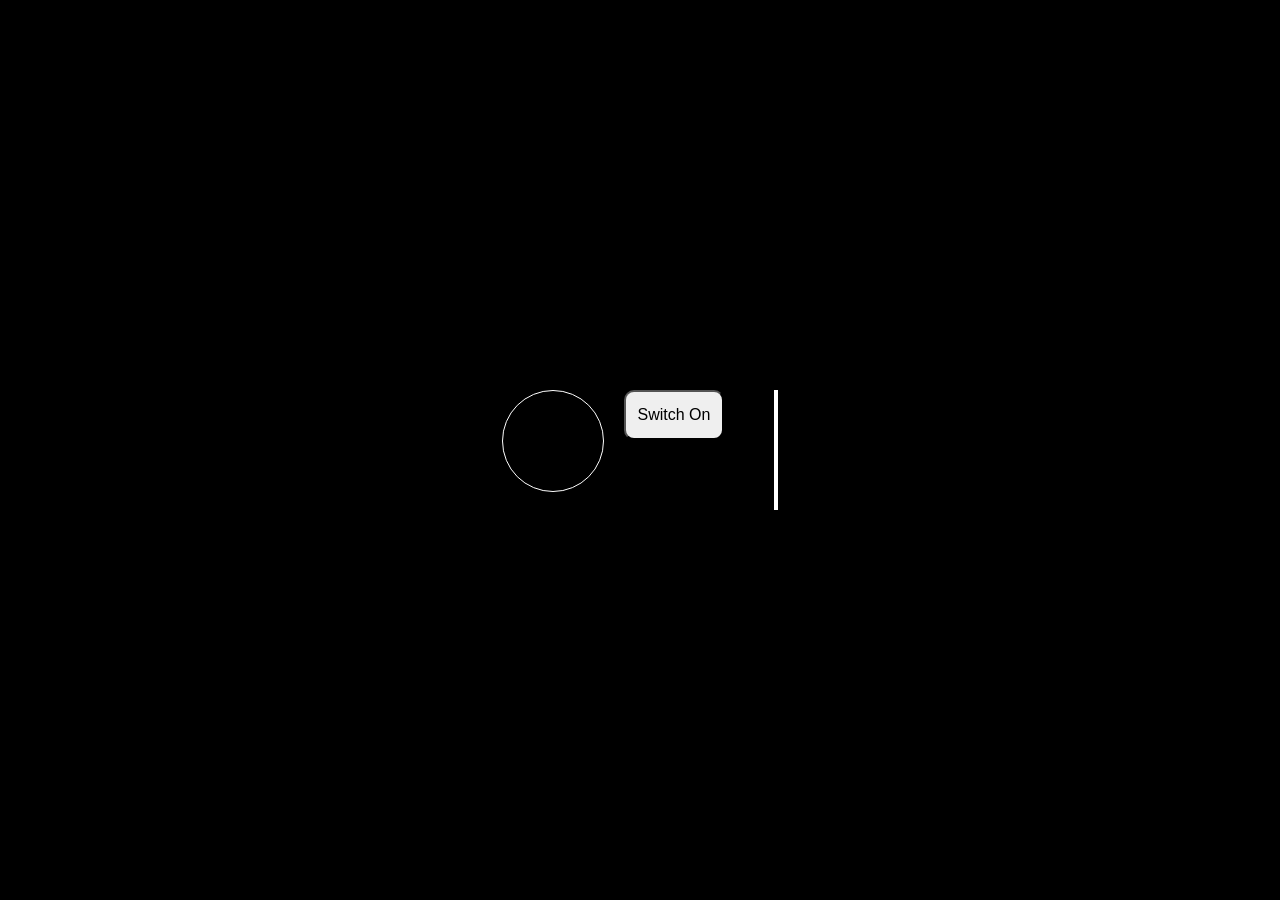
<file: bulb/index.html>
<!DOCTYPE html>
<html lang="en">
<head>
    <meta charset="UTF-8">
    <meta name="viewport" content="width=device-width, initial-scale=1.0">
    <title>Bulb</title>
    <link rel="stylesheet" href="style.css">
</head>
<body>
    <div class="main">
        <div class="bulb"></div>
        <button class="switch" onclick="glowBulb()">Switch On</button>
        <div class="cord" onmousedown="pullDown()" onmouseup="releaseCord()"></div>
    </div>
    <script src="index.js"></script>
</body>
</html>
</file>
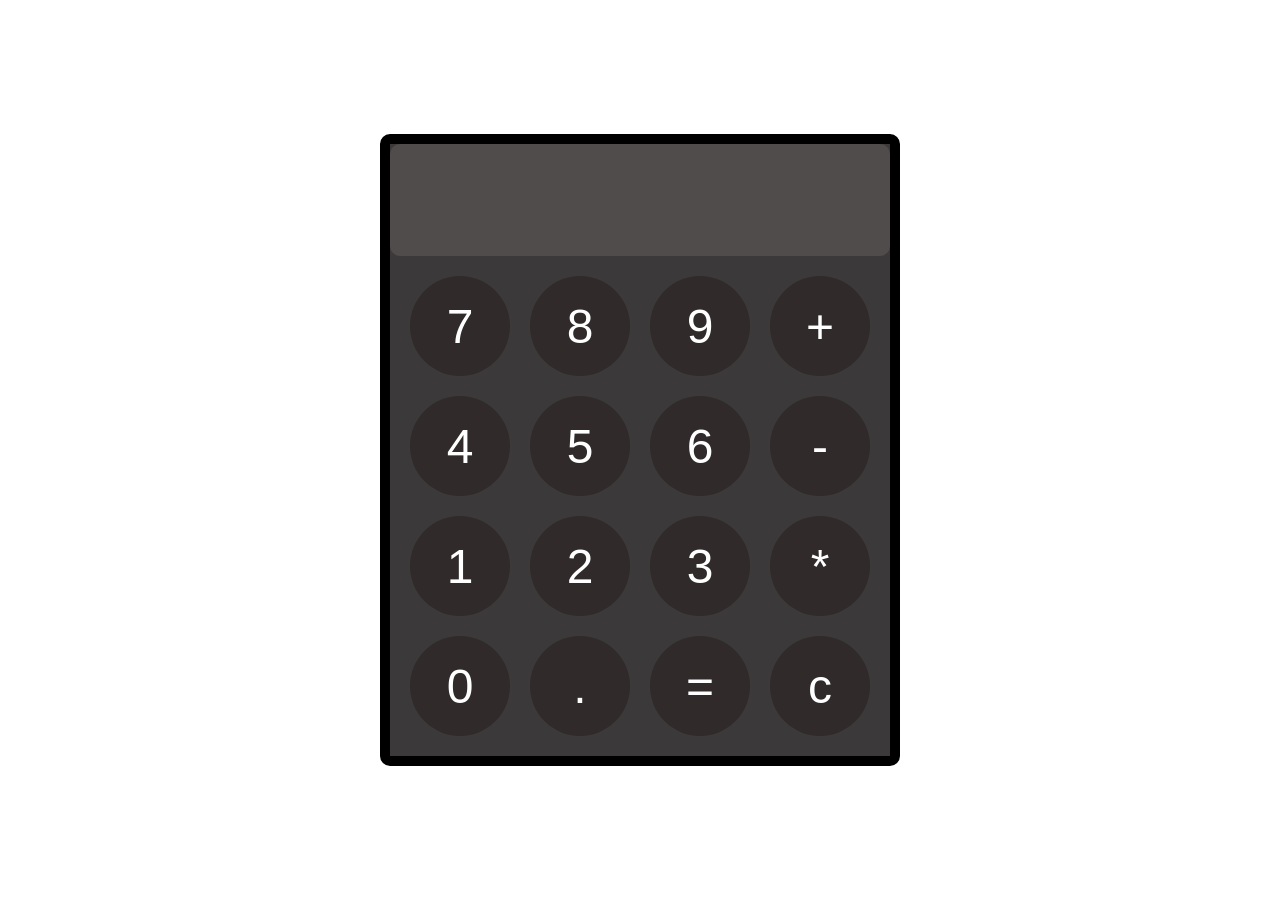
<file: calculator/index.html>
<!DOCTYPE html>
<html lang="en">
<head>
    <meta charset="UTF-8">
    <meta name="viewport" content="width=device-width, initial-scale=1.0">
    <title>Calculator</title>
    <link href="style.css" rel="stylesheet">
</head>
<body>
    <div class="calculator">
        <input id="input" readonly>
        <div class="buttons">
            <button onclick="DisplayToInput(7)">7</button>
            <button onclick="DisplayToInput(8)">8</button>
            <button onclick="DisplayToInput(9)">9</button>
            <button onclick="DisplayToInput('+')">+</button>
            <button onclick="DisplayToInput(4)">4</button>
            <button onclick="DisplayToInput(5)">5</button>
            <button onclick="DisplayToInput(6)">6</button>
            <button onclick="DisplayToInput('-')">-</button>
            <button onclick="DisplayToInput(1)">1</button>
            <button onclick="DisplayToInput(2)">2</button>
            <button onclick="DisplayToInput(3)">3</button>
            <button onclick="DisplayToInput('*')">*</button>
            <button onclick="DisplayToInput(0)">0</button>
            <button onclick="DisplayToInput('.')">.</button>
            <button onclick="calculate()">=</button>
            <button onclick="clearDisplay()">c</button>
        </div>
    </div>
    <script src="index.js"></script>
</body>
</html>
</file>
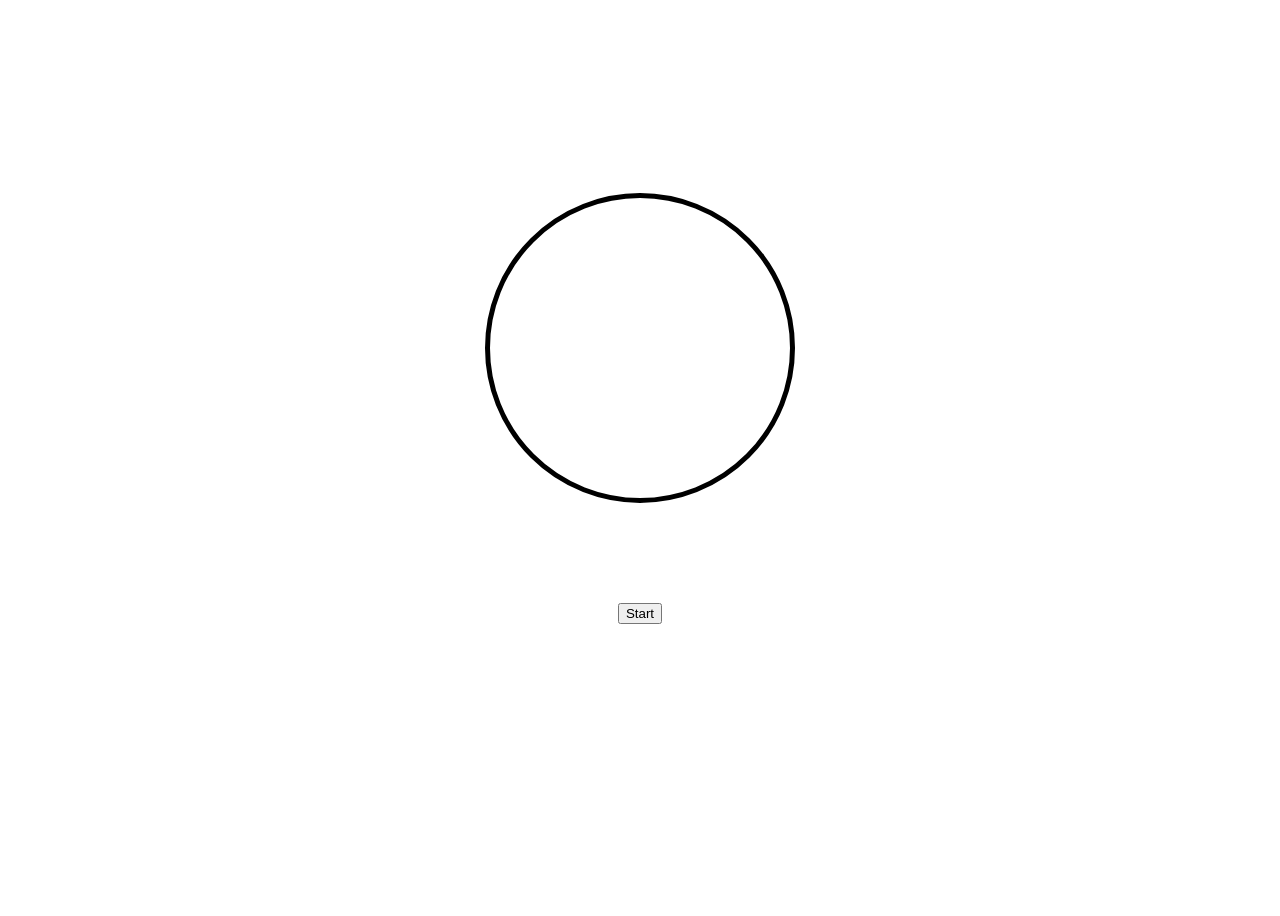
<file: Coin Flip/index.html>
<!DOCTYPE html>
<html lang="en">
<head>
    <meta charset="UTF-8">
    <meta name="viewport" content="width=device-width, initial-scale=1.0">
    <title>Coin Flip</title>
    <link rel="stylesheet" href="style.css">
</head>
<body>
    <div class="coin"></div>
    <button>Start</button>
    <script src="index.js"></script>
</body>
</html>
</file>
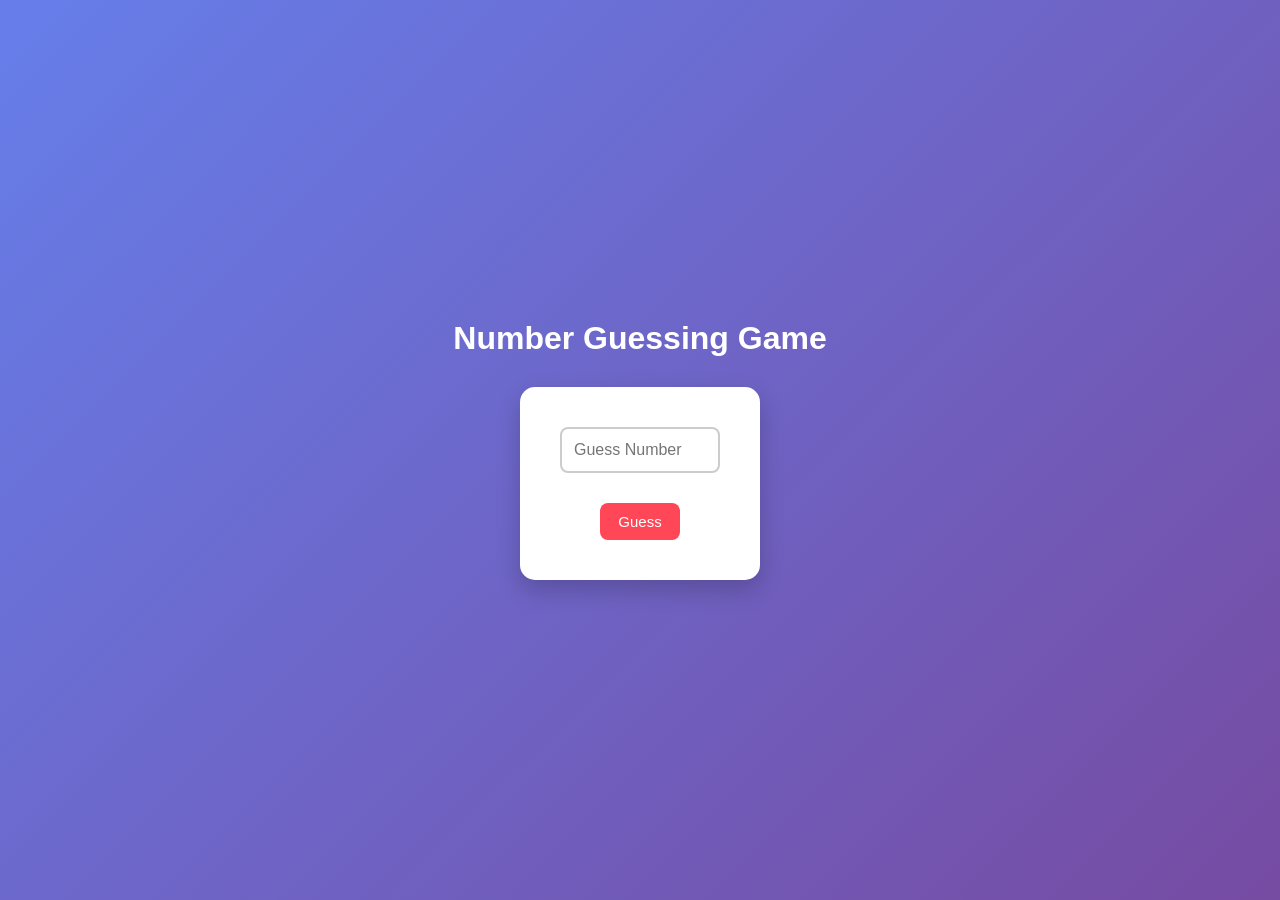
<file: Number Guessing/index.html>
<!DOCTYPE html>
<html lang="en">
<head>
    <meta charset="UTF-8">
    <meta name="viewport" content="width=device-width, initial-scale=1.0">
    <title>Document</title>
    <link href="style.css" rel="stylesheet">
</head>
<body>
    <header>
        Number Guessing Game
    </header>
    <div class="container">
        <input type="number" class="guuessNumber" placeholder="Guess Number">
        <button onclick="startGuessing()" class="guessButton">Guess</button>
    </div>
    <script src="index.js"></script>
</body>
</html>
</file>
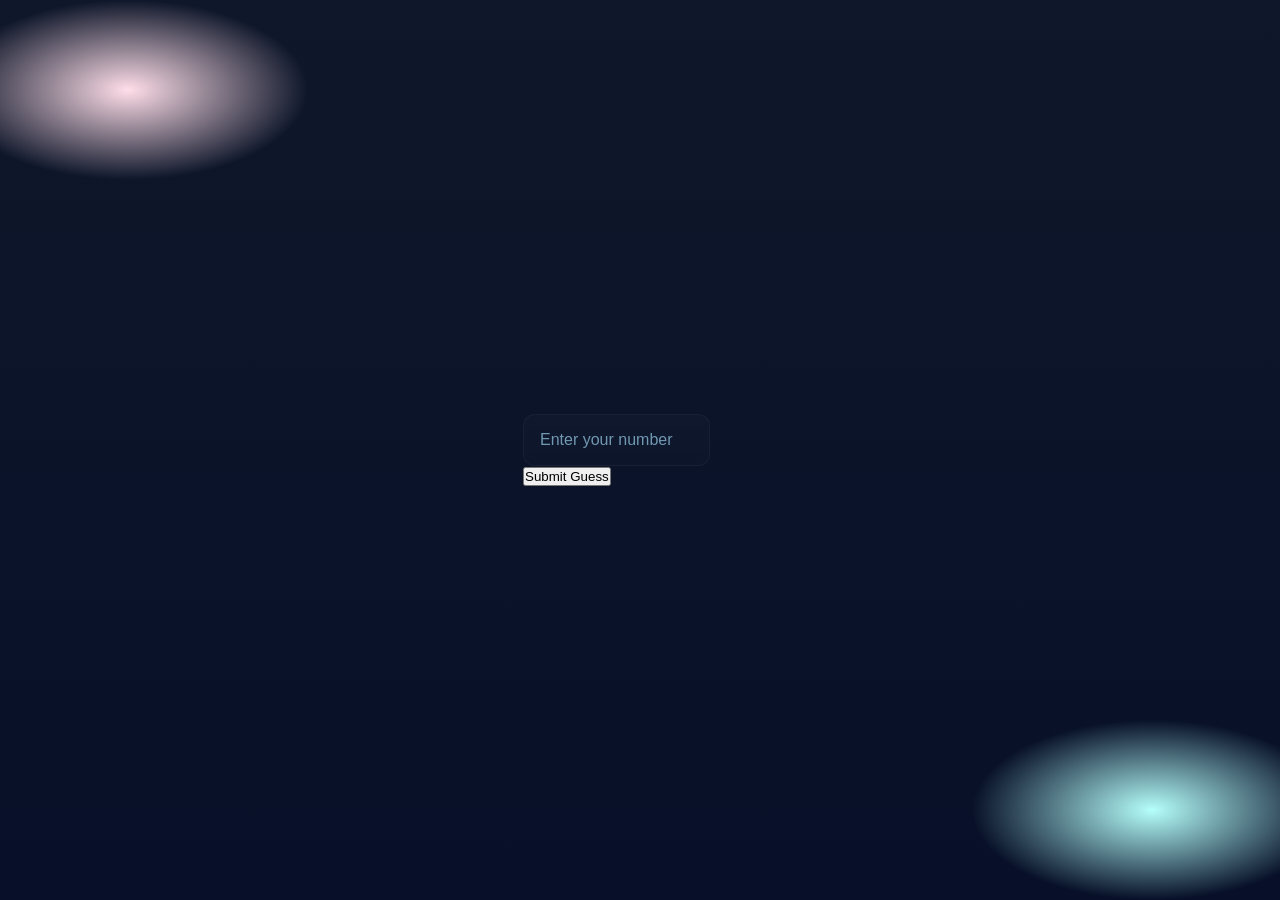
<file: NumberGuessingGame/index.html>
<!DOCTYPE html>
<html lang="en">
<head>
    <meta charset="UTF-8">
    <meta name="viewport" content="width=device-width, initial-scale=1.0">
    <title>Document</title>
    <link href="style.css" rel="stylesheet">
</head>
<body>
    <div class="container">
        <input type="number" id="guessInput" placeholder="Enter your number"><br>
        <button id="submitGuess" onclick="CheckGuessNum()">Submit Guess</button>
    </div>
    <script src="index.js"></script>
</body>
</html>
</file>
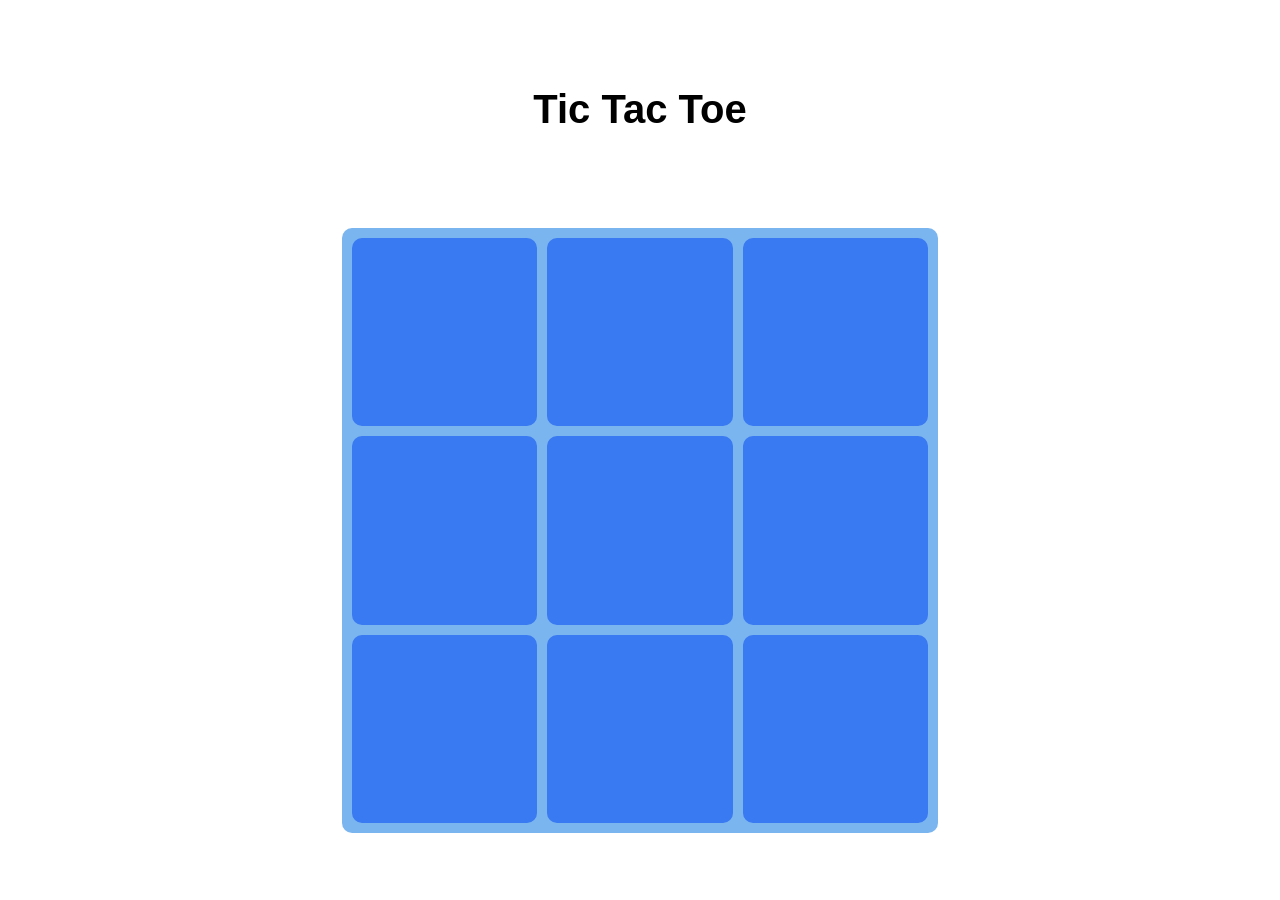
<file: Til Tac Toe/index.html>
<!DOCTYPE html>
<html lang="en">
<head>
    <meta charset="UTF-8">
    <meta name="viewport" content="width=device-width, initial-scale=1.0">
    <title>Tic Tac Toe</title>
    <link href="stylesheet.css" rel="stylesheet">
</head>
<body>
    <h1>Tic Tac Toe</h1><br>
    <h1 class="msg"></h1><br>
    <div class="main">
        <button class="box" id="b1"></button>
        <button class="box" id="b2"></button>
        <button class="box" id="b3"></button>
        <button class="box" id="b4"></button>
        <button class="box" id="b5"></button>
        <button class="box" id="b6"></button>
        <button class="box" id="b7"></button>
        <button class="box" id="b8"></button>
        <button class="box" id="b9"></button>
    </div>
    <script src="index.js"> </script>
</body>
</html>
</file>
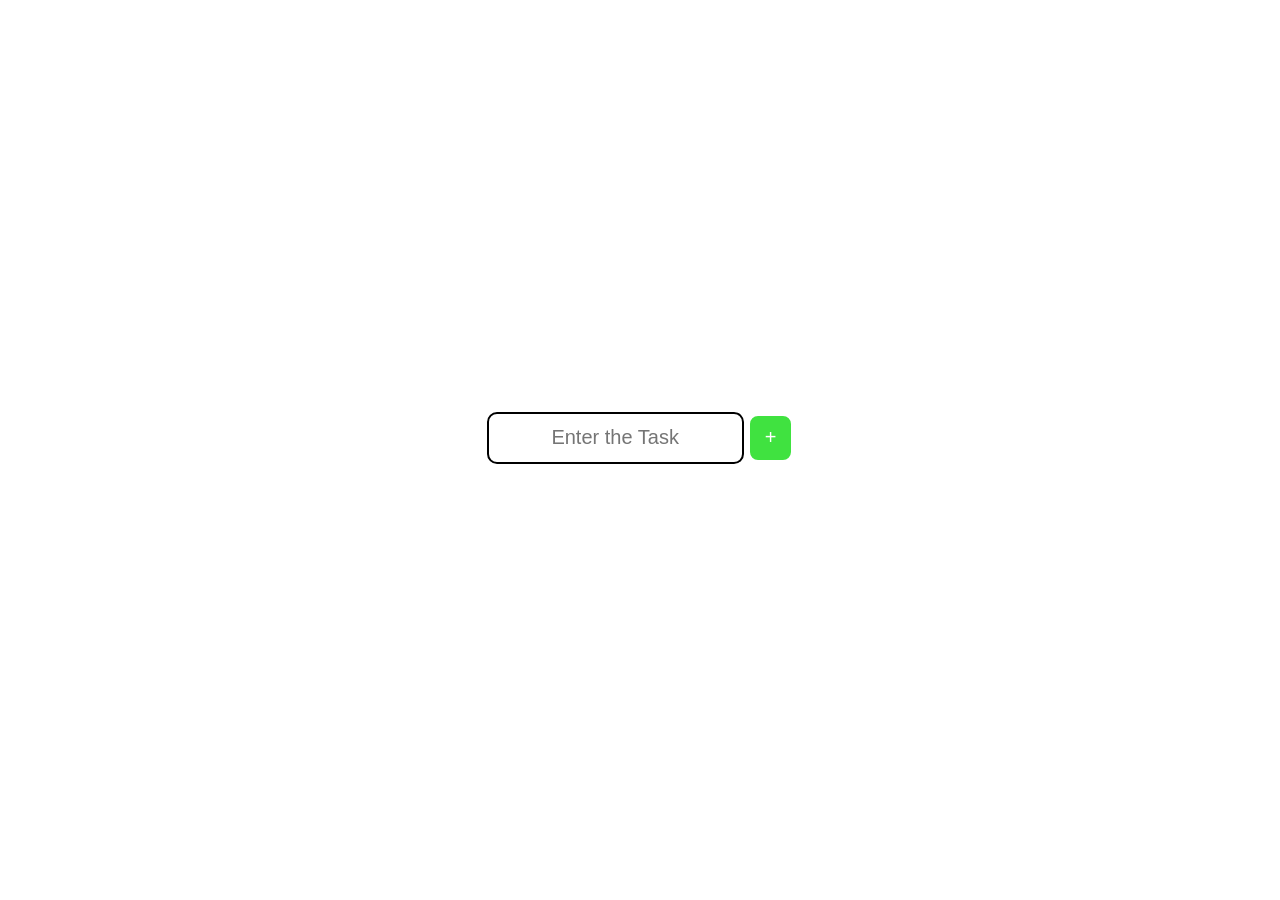
<file: To Do list/index.html>
<!DOCTYPE html>
<html lang="en">
<head>
    <meta charset="UTF-8">
    <meta name="viewport" content="width=device-width, initial-scale=1.0">
    <title>To Do List</title>
    <link href="style.css" rel="stylesheet">
</head>
<body>
        <div class="container">
            <div class="task">
                <input type="text" class="taskInput" placeholder="Enter the Task">
                <button class="addTask" onclick="intputErase()">+</button>
            </div>
            <div class="addedTask">
            </div>
        </div>
        <script src="index.js"></script>
</body>
</html>
</file>
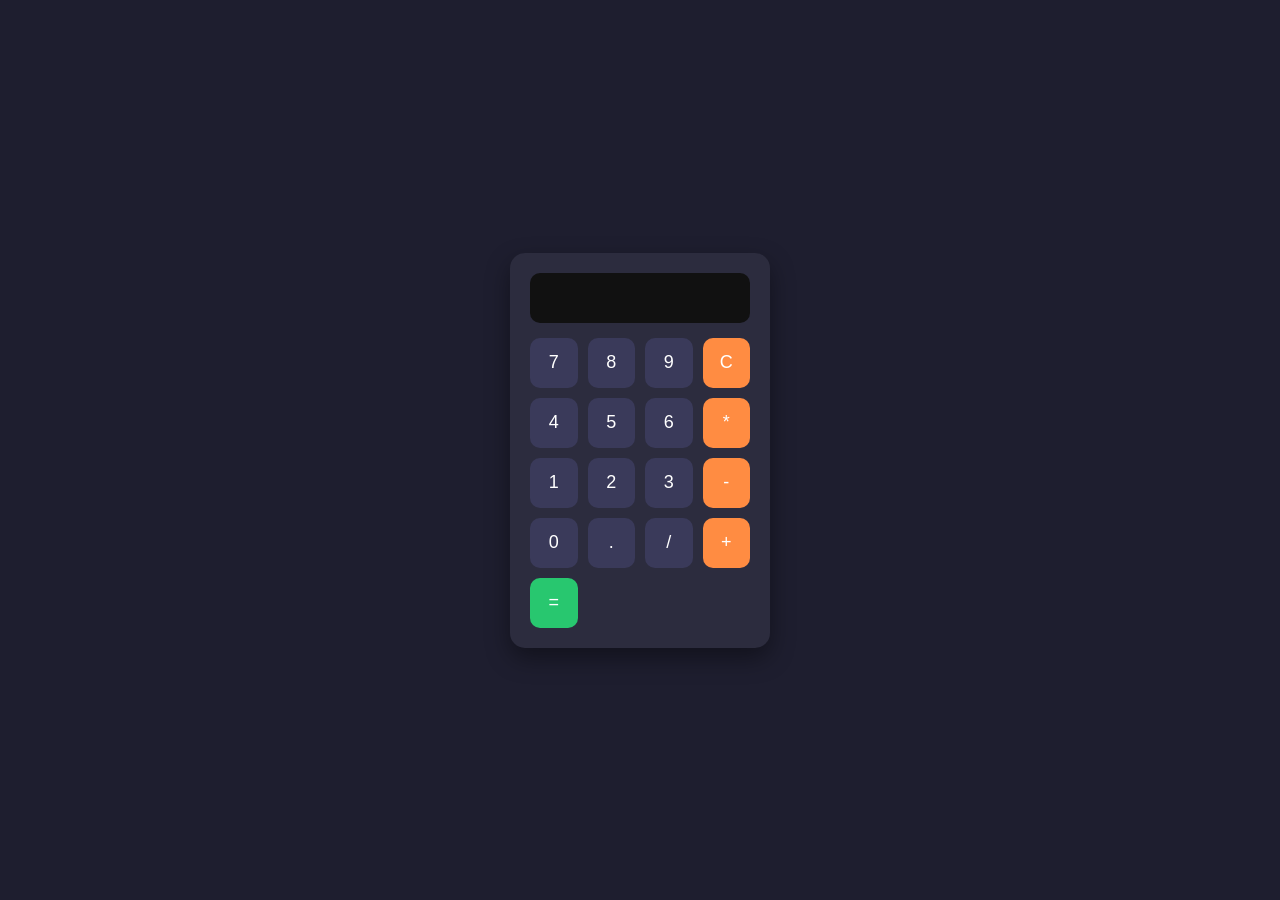
<file: calculator/for practice/index.html>
<!DOCTYPE html>
<html lang="en">
<head>
    <meta charset="UTF-8">
    <meta name="viewport" content="width=device-width, initial-scale=1.0">
    <title>Calculator</title>
    <link rel="stylesheet" href="style.css">
</head>
<body>
    <div class="calculator">
        <input type="text" id="display" disabled>
        <div class="buttons">
            <button onclick="appendToDisplay('7')">7</button>
            <button onclick="appendToDisplay('8')">8</button>
            <button onclick="appendToDisplay('9')">9</button>
            <button onclick="clearDisplay()">C</button>
            <button onclick="appendToDisplay('4')">4</button>
            <button onclick="appendToDisplay('5')">5</button>
            <button onclick="appendToDisplay('6')">6</button>
            <button onclick="appendToDisplay('*')">*</button>
            <button onclick="appendToDisplay('1')">1</button>
            <button onclick="appendToDisplay('2')">2</button>
            <button onclick="appendToDisplay('3')">3</button>
            <button onclick="appendToDisplay('-')">-</button>
            <button onclick="appendToDisplay('0')">0</button>
            <button onclick="appendToDisplay('.')">.</button>
            <button onclick="appendToDisplay('/')">/</button>
            <button onclick="appendToDisplay('+')">+</button>
            <button onclick="calculate()">=</button>

        </div>
    </div>
    <script src="index.js" defer></script>
</body>
</html>
</file>
<file: bulb/style.css>
*{
    margin: 0;
    padding: 0;
}

body{
    display: flex;
    justify-content: center;
    align-items: center;
    height: 100vh;
    background-color: black;
}

.main{
    display: flex;
}

.bulb{
    height: 100px;
    width: 100px;
    border: 1px solid white;
    border-radius: 50%;
    margin-right: 20px;
}

.switch{
    height: 50px;
    width: 100px;
    cursor: pointer;
    font-size: 1rem;
    border-radius: 10px;
}

.cord {
    width: 4px;
    height: 120px;
    background: white;
    margin-left: 50px;
    cursor: grab;
}

@keyframes cordBig {
    from{
        height: 120px;
    }to{
        height: 140px;
    }
}

@keyframes cordSmall {
    from{
        height: 140px;
    }to{
        height: 120px;
    }
}

.cord:active {
    cursor: grabbing;
}
</file>
<file: calculator/style.css>
*{
    margin: 0;
    padding: 0;
}

body{
    justify-content:center ;
    align-items: center;
    height: 100vh;
    display: flex;
}

.calculator{  
    border-radius: 10px;
    background-color: rgb(59, 57, 57);
    margin: 0;
    padding: 0;
    max-width: 500px;
    border: 10px solid black;
}

.buttons{
    display: grid;
    grid-template-columns: 1fr 1fr 1fr 1fr;
    gap: 20px;
    padding: 20px;
}

button{
    border-radius: 50px;
    cursor: pointer;
    font-size: 3rem;
    width: 100px;
    height: 100px;
    background-color: rgb(48, 42, 42);
    color: white;
    border: none;
}

button:hover{
    background-color: rgb(79, 76, 76);
}

button:active{
    background-color: rgb(142, 132, 132);
}

#input{
    width: 100%;
    height: 7rem;
    border-radius: 10px;
    text-align: left;
    border:none;
    color:white;
    font-size:6rem ;
    background-color: rgba(97, 89, 89, 0.598);
}
</file>
<file: Coin Flip/style.css>
body{
    justify-content: center;
    align-items: center;
    display: flex;
    height: 100vh;
    flex-wrap: wrap;
    flex-direction: column;
}

.coin{
    height: 300px;
    width: 300px;
    border: 5px solid black;
    border-radius: 50%;
    font-size: 125px;
    justify-content:center ;
    align-items: center;
    display: flex;
    /*animation: coinFlip 3s 2 ease; */
}

@keyframes coinFlip {
    0% { 
        transform: rotateX(0deg) translateY(0px) ;
    }
    50%   { 
        transform: rotateX(360deg) translateY(-60px) ; 
    }
    100%   {        
        transform: rotateX(0deg) translateY(0px) ;
    }
}

button{
    margin: 100px;
}
</file>
<file: Number Guessing/style.css>
* {
    margin: 0;
    padding: 0;
    box-sizing: border-box;
    font-family: Arial, Helvetica, sans-serif;
}

body {
    height: 100vh;
    display: flex;
    flex-direction: column;
    align-items: center;
    justify-content: center;
    background: linear-gradient(135deg, #667eea, #764ba2);
}

header {
    font-size: 32px;
    font-weight: bold;
    color: white;
    margin-bottom: 30px;
    text-align: center;
}

.container {
    background: white;
    padding: 40px;
    border-radius: 15px;
    box-shadow: 0 10px 25px rgba(0, 0, 0, 0.2);
    display: flex;
    flex-direction: column;  
    gap: 15px;
    align-items: center;
}

.guuessNumber {
    padding: 12px;
    width: 160px;
    font-size: 16px;
    border: 2px solid #ccc;
    border-radius: 8px;
    outline: none;
    transition: 0.3s;
}

.guuessNumber:focus {
    border-color: #667eea;
}

.guessButton {
    padding: 12px 20px;
    font-size: 16px;
    background: #667eea;
    color: white;
    border: none;
    border-radius: 8px;
    cursor: pointer;
    transition: 0.3s;
}

.guessButton:hover {
    background: #5563c1;
    transform: scale(1.05);
}

.guessButton:active {
    transform: scale(0.95);
}

.guessButton:disabled {
    background: gray;
    cursor: not-allowed;
}

.container button:last-child {
    margin-top: 15px;
    padding: 10px 18px;
    font-size: 15px;
    background-color: #ff4757;
    color: white;
    border: none;
    border-radius: 8px;
    cursor: pointer;
    transition: 0.3s ease;
}

.container button:last-child:hover {
    background-color: #e84118;
    transform: scale(1.05);
}

.container button:last-child:active {
    transform: scale(0.95);
}
</file>
<file: NumberGuessingGame/style.css>
/* General reset */
* { box-sizing: border-box; margin: 0; padding: 0; }
html, body { height: 100%; }
body {
	font-family: Inter, system-ui, -apple-system, 'Segoe UI', Roboto, 'Helvetica Neue', Arial;
	background: radial-gradient(1200px 600px at 10% 10%, #FFDEE9 0%, transparent 15%),
							radial-gradient(1000px 500px at 90% 90%, #B5FFFC 0%, transparent 18%),
							linear-gradient(180deg, #0F172A 0%, #071028 100%);
	color: #E6F0FF;
	display: flex;
	align-items: center;
	justify-content: center;
	padding: 2rem;
}

.game-card {
	width: min(520px, 92%);
	background: linear-gradient(180deg, rgba(255,255,255,0.05), rgba(255,255,255,0.02));
	border: 1px solid rgba(255,255,255,0.06);
	border-radius: 16px;
	padding: 2.25rem;
	box-shadow: 0 8px 30px rgba(2,6,23,0.7), inset 0 1px 0 rgba(255,255,255,0.02);
	backdrop-filter: blur(6px) saturate(120%);
}

.game-header { text-align: center; margin-bottom: 1.25rem; }
.game-header h1 { font-size: 1.5rem; letter-spacing: 0.4px; color: #F8FAFF; }
.game-desc { font-size: 0.9rem; color: #CDE8FF; opacity: 0.9; margin-top: 0.25rem; }

.controls { display:flex; gap: 0.75rem; align-items: center; justify-content: center; margin-top: 1rem; }

input[type="number"], .btn {
	height: 52px;
	border-radius: 12px;
	border: none;
	outline: none;
	font-size: 1rem;
}

input[type="number"] {
	width: 80%;
	padding: 0 1rem;
	background: linear-gradient(180deg, rgba(255,255,255,0.02), rgba(255,255,255,0.01));
	color: #EAF6FF;
	border: 1px solid rgba(255,255,255,0.04);
	transition: box-shadow .18s ease, transform .12s ease;
}

input[type="number"]::placeholder { color: #9CCFEA; opacity: 0.7; }
input[type="number"]:focus { box-shadow: 0 6px 18px rgba(10,130,200,0.12); transform: translateY(-1px); }



.btn {
	width: 20%;
	cursor: pointer;
	display:inline-flex; align-items:center; justify-content:center;
	font-weight: 600;
	color: #052A3A;
	background: linear-gradient(135deg, #7EF192 0%, #25D3B8 50%, #19A7FF 100%);
	box-shadow: 0 8px 24px rgba(25,167,255,0.14), inset 0 -2px 6px rgba(0,0,0,0.08);
	transition: transform .14s ease, box-shadow .14s ease, filter .14s ease;
}
.btn:hover { transform: translateY(-3px); filter: brightness(1.02); }
.btn:active { transform: translateY(0); box-shadow: 0 4px 12px rgba(25,167,255,0.12); }

.status { margin-top: 1rem; text-align:center; color: #DFF7FF; font-weight:600; }

.hint { margin-top: .5rem; text-align:center; color: #BEE7FF; font-size: .92rem; }

/* small screens */
@media (max-width:420px) {
	.controls { flex-direction: column; }
	input[type="number"], .btn { width: 100%; }
	.game-card { padding: 1.25rem; border-radius: 12px; }
}

/* nice focus outline for accessibility */
input[type="number"]:focus-visible, .btn:focus-visible { box-shadow: 0 8px 24px rgba(25,167,255,0.16), 0 0 0 3px rgba(25,167,255,0.08); }

/* utility */
.muted { color: #9CCFEA; opacity: 0.9; font-size: .86rem; }
</file>
<file: Til Tac Toe/stylesheet.css>
*{  padding: 0; margin:0;}
body{
    height: 100vh;
    width: 100%;
    display: flex;
    text-align: center;
    justify-content: center; 
    align-items: center;   
    flex-direction: column;  
}
.main{
    height: 65vh;
    width: 45%;
    background-color: rgba(46, 138, 230, 0.626);
    border-radius: 10px;

    display: grid;
    grid-template-columns: repeat(3, 1fr);
    grid-template-rows: repeat(3, 1fr);
    gap: 10px;
    padding: 10px;
}

h1{
    margin:20px 0;
    font-size: 40px;
    font-family:Arial, Helvetica, sans-serif;
}

.box{
     background-color: rgb(57, 121, 241);
    border-radius: 10px;
    border: none;
    cursor: pointer;
    font-size: 70px;
}
</file>
<file: To Do list/style.css>
*{
    margin: 0;
    padding: 0;
}

body{
    height: 100vh;
    justify-content: center;
    align-items:center ;
    display: flex;
}

.container{
    width: auto;
}

input,.addTask{
    height: 3rem;
    text-align: center;
    border: 2px solid black;
    border-radius:10px ;
    font-size: 20px;
}

.addTask{
    border: 2px solid rgb(255, 255, 255);
    background-color: rgb(64, 226, 64);
    color: white;
    cursor:pointer;
    padding-inline:15px ;
}
.addedTask {
    margin-top: 5px;
    padding: 10px 0px;
}

.addedTask div {
    display: flex;
    align-items: center;
    gap: 10px;
    margin-top: 5px;
}

.addedTask p {
    flex: 1;
    height: 35px;
    font-size: 20px;
    padding-left: 15px;
    background-color: rgb(72, 69, 69);
    color: white;
    border-radius: 10px;
    display: flex;
    align-items: center;
    margin: 0;
}

.addedTask button {
    width: 45px;
    height: 35px;
    font-size: 16px;
    border-radius: 10px;
    background-color: rgb(199, 107, 107);
    color: white;
    border: none;
    cursor: pointer;
}
</file>
<file: calculator/for practice/style.css>
/* Reset default styles */
* {
    margin: 0;
    padding: 0;
    box-sizing: border-box;
    font-family: Arial, sans-serif;
}

/* Center calculator on screen */
body {
    height: 100vh;
    display: flex;
    justify-content: center;
    align-items: center;
    background-color: #1e1e2f;
}

/* Calculator container */
.calculator {
    background-color: #2c2c3e;
    padding: 20px;
    border-radius: 15px;
    box-shadow: 0 10px 25px rgba(0, 0, 0, 0.4);
    width: 260px;
}

/* Display screen */
#display {
    width: 100%;
    height: 50px;
    margin-bottom: 15px;
    border: none;
    outline: none;
    border-radius: 10px;
    text-align: right;
    font-size: 20px;
    padding: 10px;
    background-color: #111;
    color: #fff;
}

/* Button grid */
.buttons {
    display: grid;
    grid-template-columns: repeat(4, 1fr);
    gap: 10px;
}

/* Buttons style */
button {
    height: 50px;
    border: none;
    border-radius: 10px;
    font-size: 18px;
    cursor: pointer;
    background-color: #3a3a5a;
    color: white;
    transition: 0.2s;
}

/* Hover effect */
button:hover {
    background-color: #57578a;
}

/* Active (click) effect */
button:active {
    transform: scale(0.95);
}

/* Special buttons */
button:nth-child(4n) {
    background-color: #ff8c42; /* operators */
}

button:nth-child(4n):hover {
    background-color: #ff6f1a;
}

/* Equal button */
button:nth-child(17) {
    background-color: #28c76f;
    grid-template-columns: 1fr;
}

button:nth-child(17):hover {
    background-color: #1fa85a;
}
</file>
